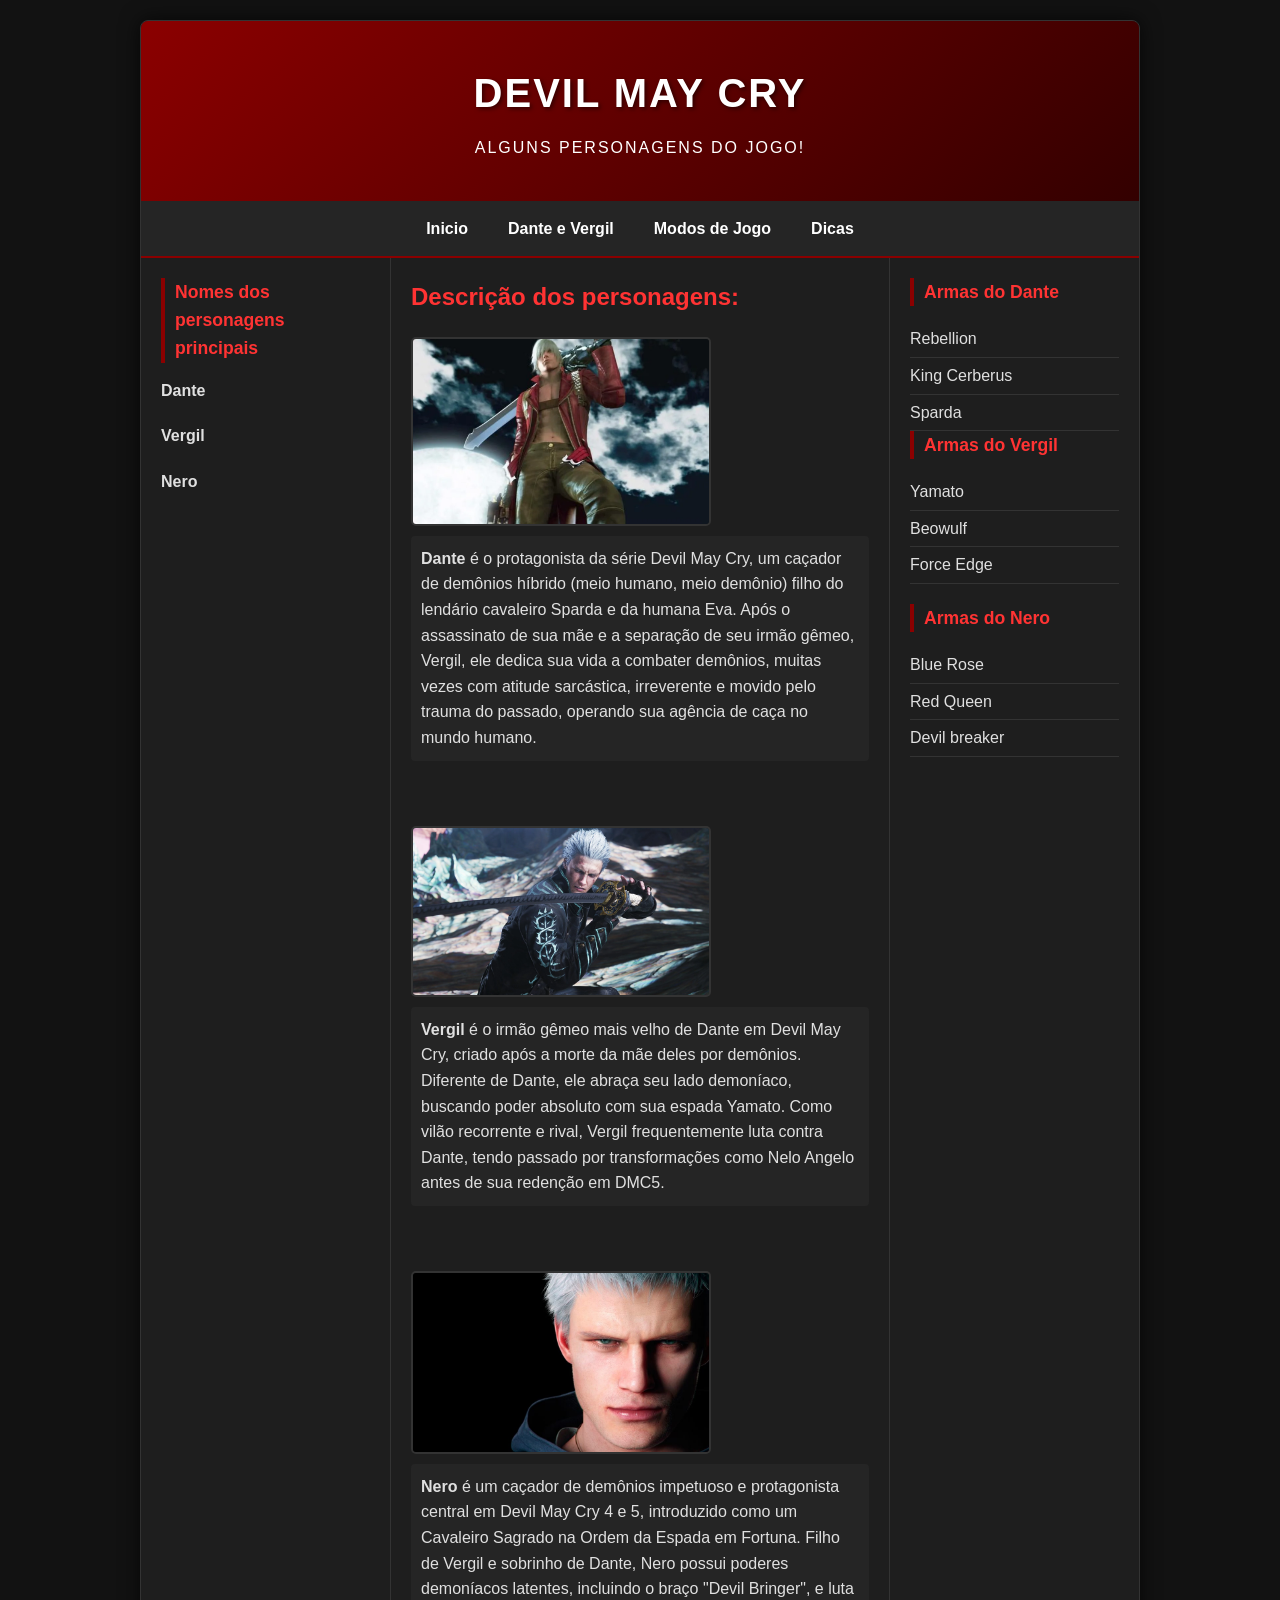
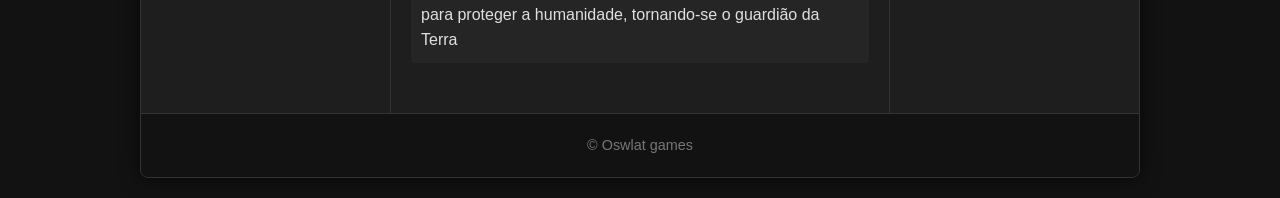
<file: pweb1_2026_1.0/index.html>
<html lang="pt-BR">
<head>
    <meta charset="UTF-8">
    <meta name="viewport" content="width=device-width, initial-scale=1.0">
    <title>DEVIL MAY CRY</title>
    <link rel="stylesheet" href="styleNao.css">
    
</head>
<body>

    <div>
        <header>
            <h1>Devil may cry</h1>
            <p>Alguns personagens do Jogo!</p>
        </header>

        <nav>
            <a href="index.html">Inicio</a>
            <a href="gemeos.html">Dante e Vergil</a>
            <a href="#">Modos de Jogo</a>
            <a href="#">Dicas</a>
        </nav>

        <aside>
            <h3>Nomes dos personagens principais</h3>
            <p><strong>Dante</strong></p>
            <p><strong>Vergil</strong></p>
            <p><strong>Nero</strong></p>
          
        </aside>

        <main>
            <h2>Descrição dos personagens:</h2>
            <img src="imagens/glbimg.com-po-tt-f-620x388-2011-07-14-devil-may-cry-3-620x465.webp" width="300" >
            <p><strong>Dante </strong> é o protagonista da série Devil May Cry, um caçador de demônios híbrido 
                (meio humano, meio demônio) filho do lendário cavaleiro Sparda e da humana Eva. Após o assassinato
                 de sua mãe e a separação de seu irmão gêmeo, Vergil, ele dedica sua vida a combater demônios, muitas vezes com atitude sarcástica,
                 irreverente e movido pelo trauma do passado, operando sua agência de caça no mundo humano.</p>
            <br>
            <img src="imagens/20250412-dmc5-vergil-dlc.webp" width="300">
            <p><strong>Vergil </strong>  é o irmão gêmeo mais velho de Dante em Devil May Cry, 
                criado após a morte da mãe deles por demônios. Diferente de Dante, ele abraça seu lado demoníaco, 
                buscando poder absoluto com sua espada Yamato. Como vilão recorrente e rival, Vergil frequentemente luta contra Dante,
                 tendo passado por transformações como Nelo Angelo antes de sua redenção em DMC5.</p>
            <br>
            <img src="imagens/dmc-5-nero.jpg" width="300">
            <p> <strong>Nero </strong>  é um caçador de demônios impetuoso e protagonista central em 
                Devil May Cry 4 e 5, introduzido como um Cavaleiro Sagrado na Ordem da Espada em Fortuna. 
                Filho de Vergil e sobrinho de Dante, Nero possui poderes demoníacos latentes, incluindo o
                 braço "Devil Bringer", e luta para proteger a humanidade, tornando-se o guardião da Terra</p>
            

        </main>

        <aside>
            <h3>Armas do Dante</h3>
            <ul>
                <li>Rebellion</li>
                <li>King Cerberus</li>
                <li>Sparda</li>
                

            <h3>Armas do Vergil </h3>
            <ul>
                <li>Yamato</li>
                <li>Beowulf</li>
                <li>Force Edge</li>
               
            </ul>
              <h3>Armas do Nero </h3>
            <ul>
                
                <li>Blue Rose</li>
                <li>Red Queen</li>
                <li>Devil breaker</li>
            </ul>
        </aside>

        <footer>
            <p>&copy; Oswlat games</p>
        </footer>
    </div>
</body>
</html>
</file>
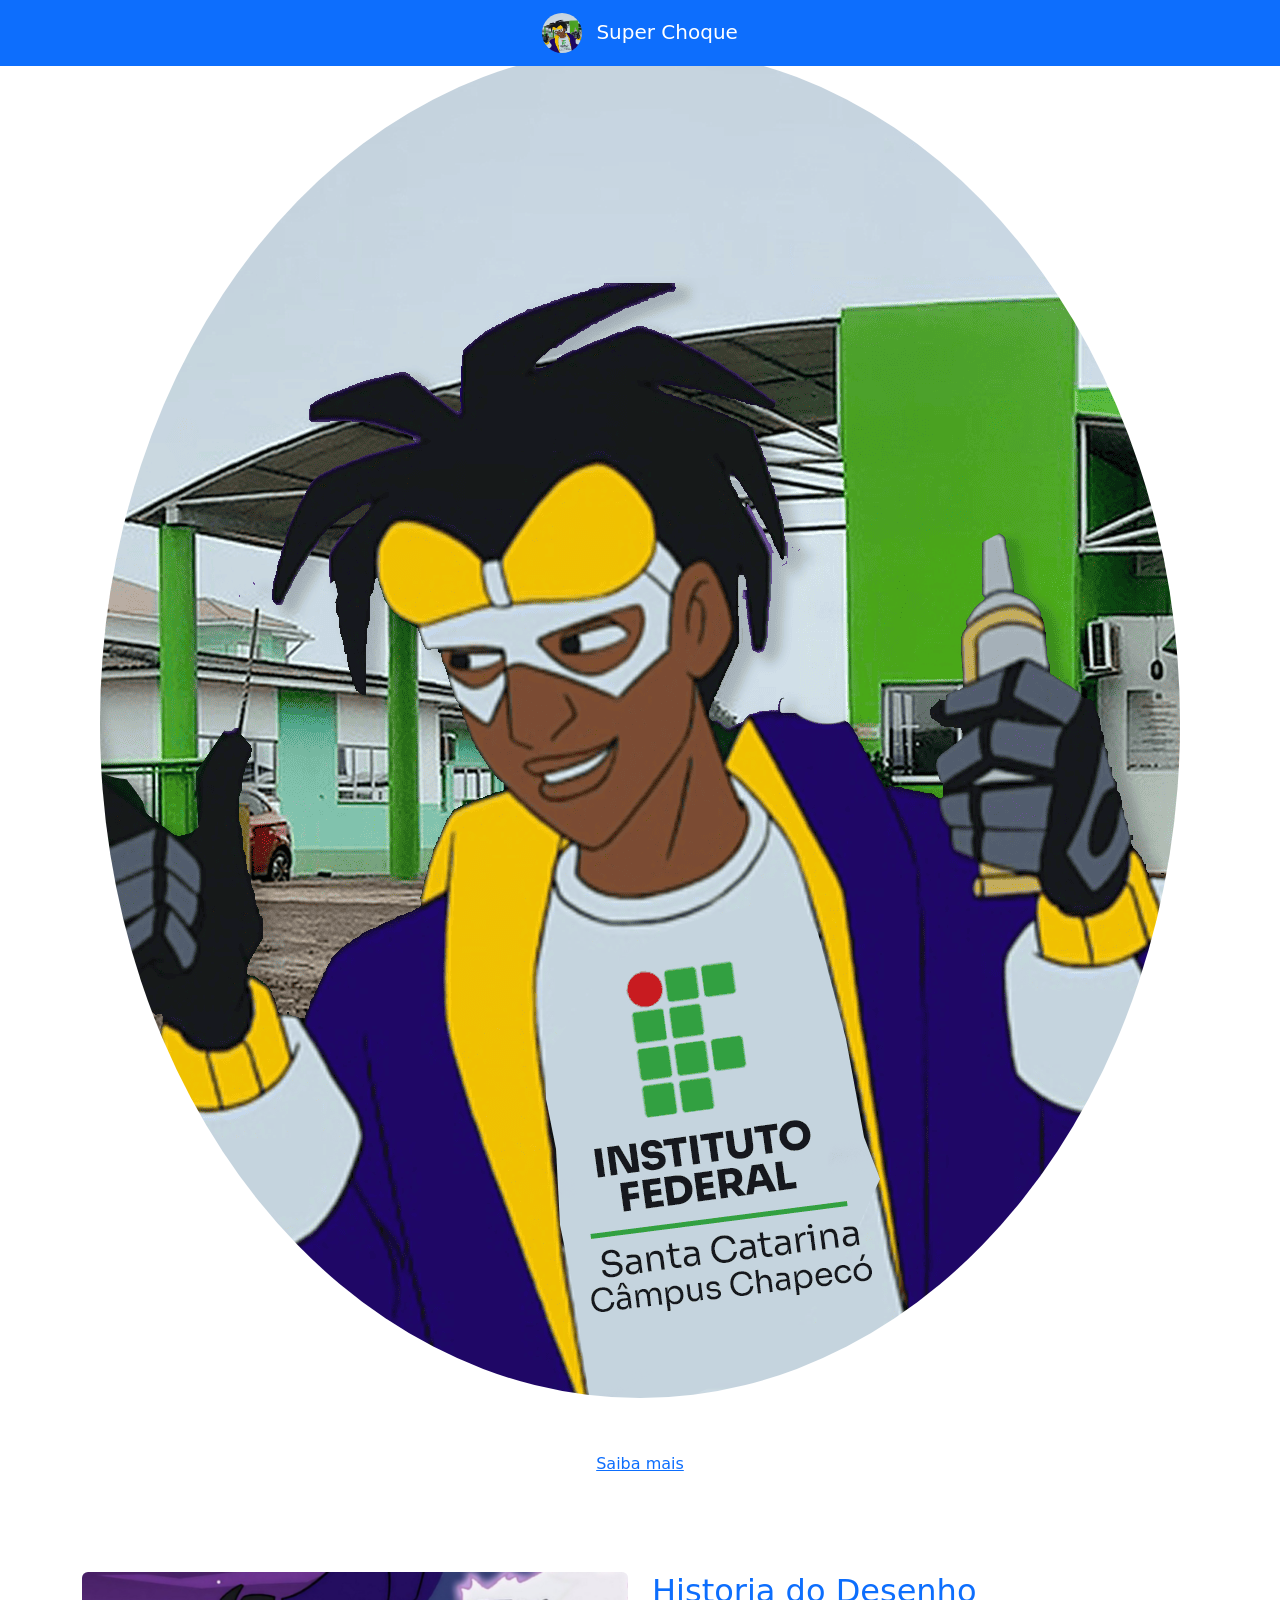
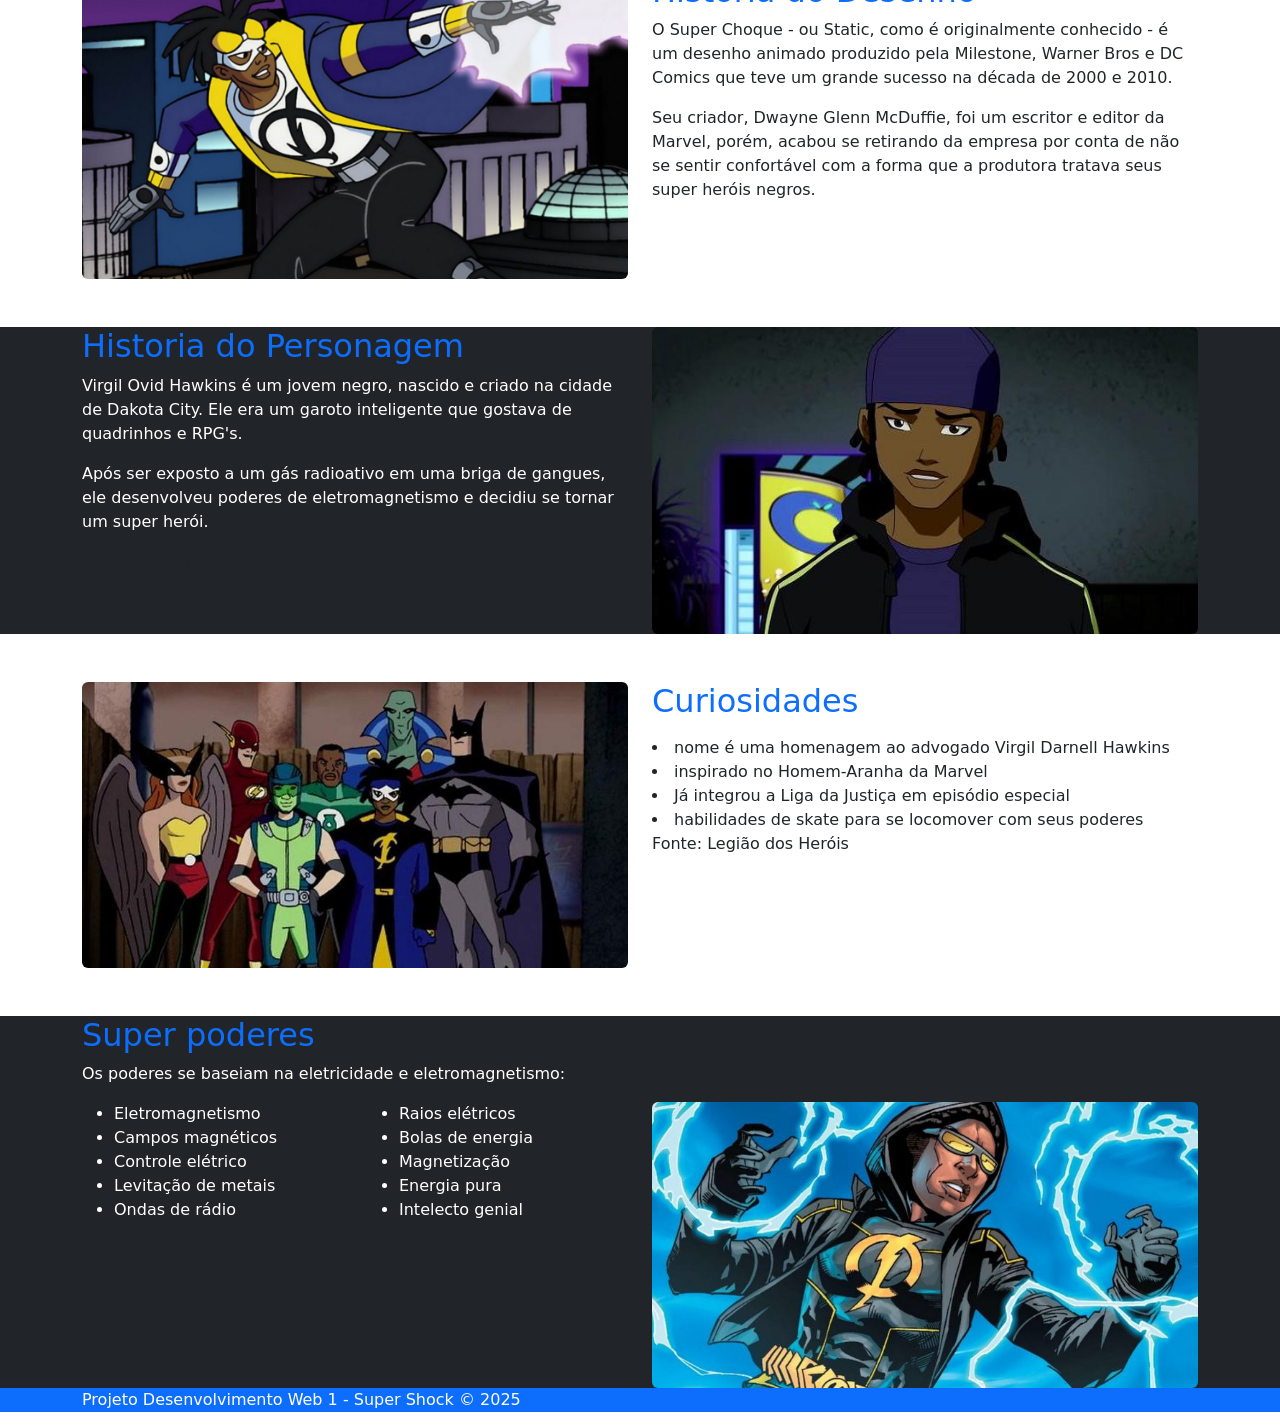
<file: site super_shock/index.html>
<!doctype html>
<html lang="en">
  <head>
    <meta charset="utf-8">
    <meta name="viewport" content="width=device-width, initial-scale=1">
     <link rel="stylesheet" href="css/style.css"/>
    <title> super choque</title>
    <link href="https://cdn.jsdelivr.net/npm/bootstrap@5.3.8/dist/css/bootstrap.min.css" 
    rel="stylesheet" integrity="sha384-sRIl4kxILFvY47J16cr9ZwB07vP4J8+LH7qKQnuqkuIAvNWLzeN8tE5YBujZqJLB" 
    crossorigin="anonymous">
   
</head>  
  <body>

    <!---Menu de navegação-->
    <nav class="navbar navbar-dark bg-primary fixed-top">      
    <div class="container"> 
        <a class="navbar-brand mx-auto" href="#">
        
            <img src="img/icone_tela_principal.png" 
            width="40" 
            height="40" 
            alt="super choque"
            class="rounded-circle me-2"
            />
            Super Choque
        </a>
    </div>
    </nav>


    <!---secão Principal-->
    <header id="Inicio" class="hero-section text-center text-white py-5">
        <div class="container">
            <img
            class="hero-image rounded-circle em-4"
            src="img/icone_tela_principal.png"
            alt="Super choque"
            />
            <h1 class="display-4 fw-bold" Super choque></h1>
            <p class="lead" >O heroi de Eletromagnetismo</p>
            <a href="#"> Saiba mais</a>

        </div>
    </header>

    <!---Historia do desenho-->
    <main>
        <section id="Historia" class="py-5">
            <div class="container">
            <div class="row">
            <div class="col-6">
                <img class="img-fluid rounded" src="img/historia.jpg" alt="Historia super Choque"/>
            </div>
            <div class="col-6">

                            <h2 class="text-primary">Historia do Desenho</h2>
                            <p>
                            O Super Choque - ou Static, como é originalmente conhecido - é 
                            um desenho animado produzido pela Milestone, Warner Bros e DC 
                            Comics que teve um grande sucesso na década de 2000 e 2010.
            </p>
            <p>
            Seu criador, Dwayne Glenn McDuffie, foi um escritor e editor da Marvel, porém, acabou se retirando da 
            empresa por conta de não se sentir confortável com a forma que a produtora tratava seus super heróis negros.
            </p>



            </div>
            </div>
            </div>
        </section >
    </main>

    <!---Historia do personagem-->
    <section id="personagem" class="bg-dark text-white">
        <div class="container">
            <div class="row">
                <div class="col-6">
                    <h2 class="text-primary"> Historia do Personagem</h2>

                    <p>                
                    Virgil Ovid Hawkins é um jovem negro, nascido e criado na cidade 
                    de Dakota City. Ele era um garoto inteligente que gostava de quadrinhos e RPG's.
                    </p>   

                    <p>

                    Após ser exposto a um gás radioativo em uma briga de gangues, ele 
                    desenvolveu poderes de eletromagnetismo e decidiu se tornar um super herói.
                    </p>

                    <p class="text-muted">
                        <small> Fonte: Aficiondos</small>
                    </p>
                                        </div>
                     <div class="col 6">
                        <img class="img-fluid rounded" src="img/historia2.jpg" alt="Historia Super Choque"/>
                     </div>

            </div>
        </div>

    </section>

    <!---Curiosidades-->
     
        <section id="Curiosidades" class="py-5">
            <div class="container">
            <div class="row">
            <div class="col-6">
                <img class="img-fluid rounded" src="img/curiosidades.jpeg" alt="Historia super Choque"/>
            </div>
            <div class="col-6">

                <h2 class="text-primary">Curiosidades</h2>
                <p>
              <li> nome é uma homenagem ao advogado Virgil Darnell Hawkins</li>
    <li> inspirado no Homem-Aranha da Marvel</li>
    <li>Já integrou a Liga da Justiça em episódio especial</li>
    <li>habilidades de skate para se locomover com seus poderes</li> 

Fonte: Legião dos Heróis

</p>


            </div>
            </div>
            </div>
        </section >


    <!---Super poderes-->
    <section id="super poderes" class="bg-dark text-white">
        <div class="container">
            <div class="row">              
                    <h2 class="text-primary"> Super poderes</h2>

                      <p>                
                        Os poderes se baseiam na eletricidade e eletromagnetismo:</p>
                        <div class="col-3">
                        <ul>
                            <li>Eletromagnetismo</li>
                            <li>Campos magnéticos</li>
                            <li> Controle elétrico</li>
                            <li>  Levitação de metais</li>
                            <li>Ondas de rádio</li>
                        </ul> 

                        </div>
                    <div class="col-3">
                        <ul>
                            <li> Raios elétricos</li>
                            <li>Bolas de energia</li>
                            <li>Magnetização</li>
                            <li> Energia pura</li>
                            <li>  Intelecto genial</li>
                        
                        </ul>
                            

                        <p class="text-muted">
                            <small> Fonte: Aficiondos</small>
                        </p>
                    </div>
         
                     <div class="col 6">
                        <img class="img-fluid rounded" src="img/super_poder.jpeg" alt="Historia Super Choque"/>
                     </div>
            </div>
            
        </div>

    </section>
    <footer class="Text-center text-white bg-primary py 2">
        <div class="container">
            <p>Projeto Desenvolvimento Web 1 - Super Shock © 2025</p>
        </div>   
    </footer>
    

 
    <script src="https://cdn.jsdelivr.net/npm/bootstrap@5.3.8/dist/js/bootstrap.bundle.min.js" integrity="sha384-FKyoEForCGlyvwx9Hj09JcYn3nv7wiPVlz7YYwJrWVcXK/BmnVDxM+D2scQbITxI" crossorigin="anonymous"></script>
  </body>
</html>
</file>
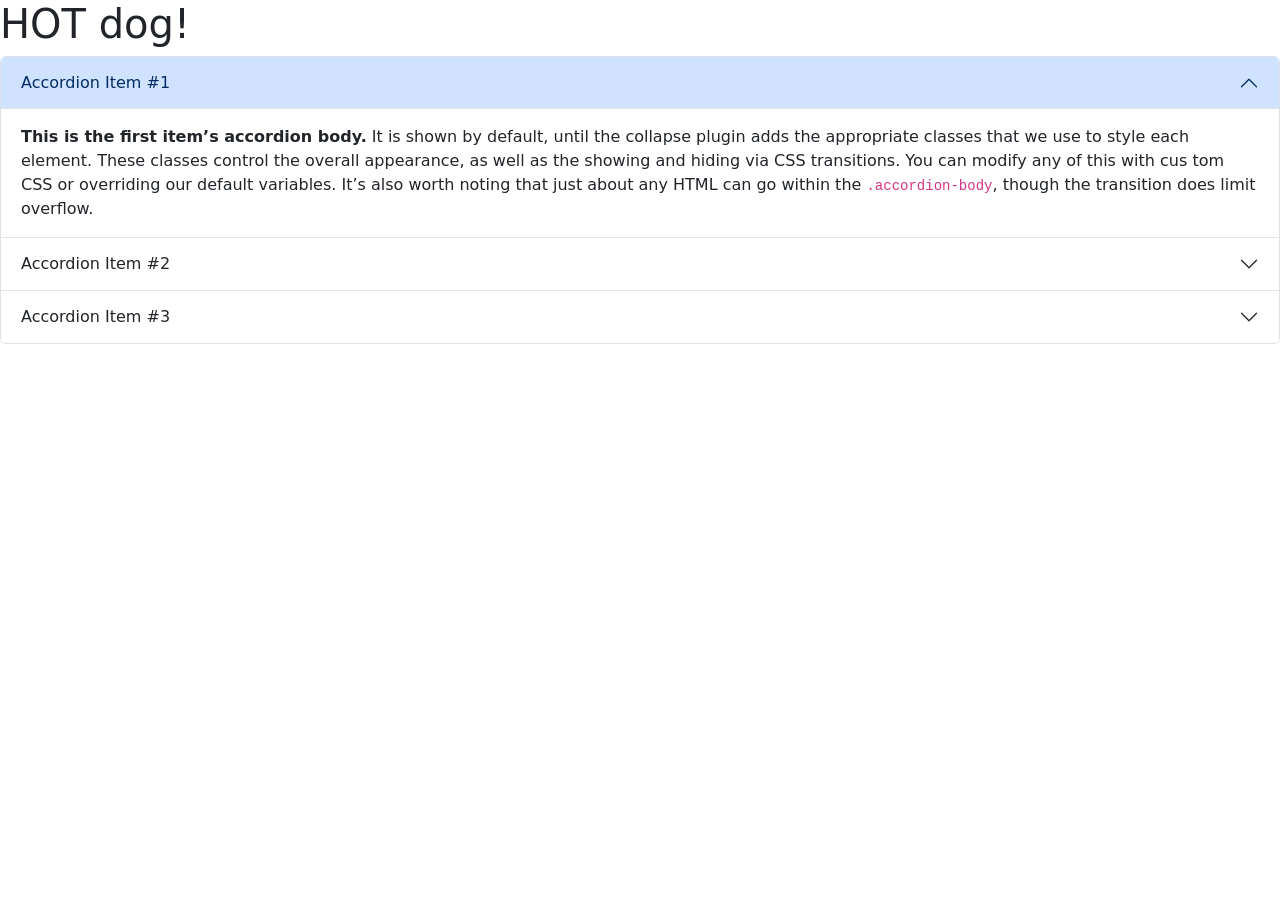
<file: pweb1_2026_1.0/site/index.html>
<!doctype html>
<html lang="en">
  <head>
    <meta charset="utf-8">
    <meta name="viewport" content="width=device-width, initial-scale=1">
    <title>Bootstrap demo</title>
    <link href="https://cdn.jsdelivr.net/npm/bootstrap@5.3.8/dist/css/bootstrap.min.css" rel="stylesheet" integrity="sha384-sRIl4kxILFvY47J16cr9ZwB07vP4J8+LH7qKQnuqkuIAvNWLzeN8tE5YBujZqJLB" crossorigin="anonymous">
  </head>
  <body>
    <h1>HOT dog!</h1>
    <section>
      <div class="accordion" id="accordionExample">
  <div class="accordion-item">
    <h2 class="accordion-header">
      <button class="accordion-button" type="button" data-bs-toggle="collapse" data-bs-target="#collapseOne" aria-expanded="true" aria-controls="collapseOne">
        Accordion Item #1
      </button>
    </h2>
    <div id="collapseOne" class="accordion-collapse collapse show" data-bs-parent="#accordionExample">
      <div class="accordion-body">
        <strong>This is the first item’s accordion body.</strong> It is shown by default, until the collapse plugin adds the appropriate classes that we use to style each element. 
        These classes control the overall appearance, as well as the showing and hiding via CSS transitions. You can modify any of this with cus
        tom CSS or overriding our default variables. It’s also worth noting that just about any HTML can go within the <code>.accordion-body</code>, though the transition does limit overflow.
      </div>
    </div>
  </div>
  <div class="accordion-item">
    <h2 class="accordion-header">
      <button class="accordion-button collapsed" type="button" data-bs-toggle="collapse" data-bs-target="#collapseTwo" aria-expanded="false" aria-controls="collapseTwo">
        Accordion Item #2
      </button>
    </h2>
    <div id="collapseTwo" class="accordion-collapse collapse" data-bs-parent="#accordionExample">
      <div class="accordion-body">
        <strong>This is the second item’s accordion body.</strong> It is hidden by default, 
        until the collapse plugin adds the appropriate classes that we use to style each element. 
        These classes control the overall appearance, as well as the showing and hiding via CSS transitions. 
        You can modify any of this with custom CSS or overriding our default variables. It’s also worth noting 
        that just about any HTML can go within the <code>.accordion-body</code>, though the transition does limit overflow.
      </div>
    </div>
  </div>
  <div class="accordion-item">
    <h2 class="accordion-header">
      <button class="accordion-button collapsed" type="button" data-bs-toggle="collapse" data-bs-target="#collapseThree" aria-expanded="false" aria-controls="collapseThree">
        Accordion Item #3
      </button>
    </h2>
    <div id="collapseThree" class="accordion-collapse collapse" data-bs-parent="#accordionExample">
      <div class="accordion-body">
        <strong>This is the third item’s accordion body.</strong> It is hidden by default, until the collapse plugin 
        adds the appropriate classes that we use to style each element. These classes control the overall appearance, 
        as well as the showing and hiding via CSS transitions. You can modify any of this with custom CSS or overriding 
        our default variables. It’s also worth noting that just about any HTML can go within the <code>.accordion-body</code>, 
        though the transition does limit overflow.
      </div>
    </div>
  </div>
</div>
    </section>

    <section></section>

    <section></section>

    <section></section>

    <section></section> 
    <script src="https://cdn.jsdelivr.net/npm/bootstrap@5.3.8/dist/js/bootstrap.bundle.min.js" integrity="sha384-FKyoEForCGlyvwx9Hj09JcYn3nv7wiPVlz7YYwJrWVcXK/BmnVDxM+D2scQbITxI" crossorigin="anonymous"></script>
  </body>

</html>
</file>
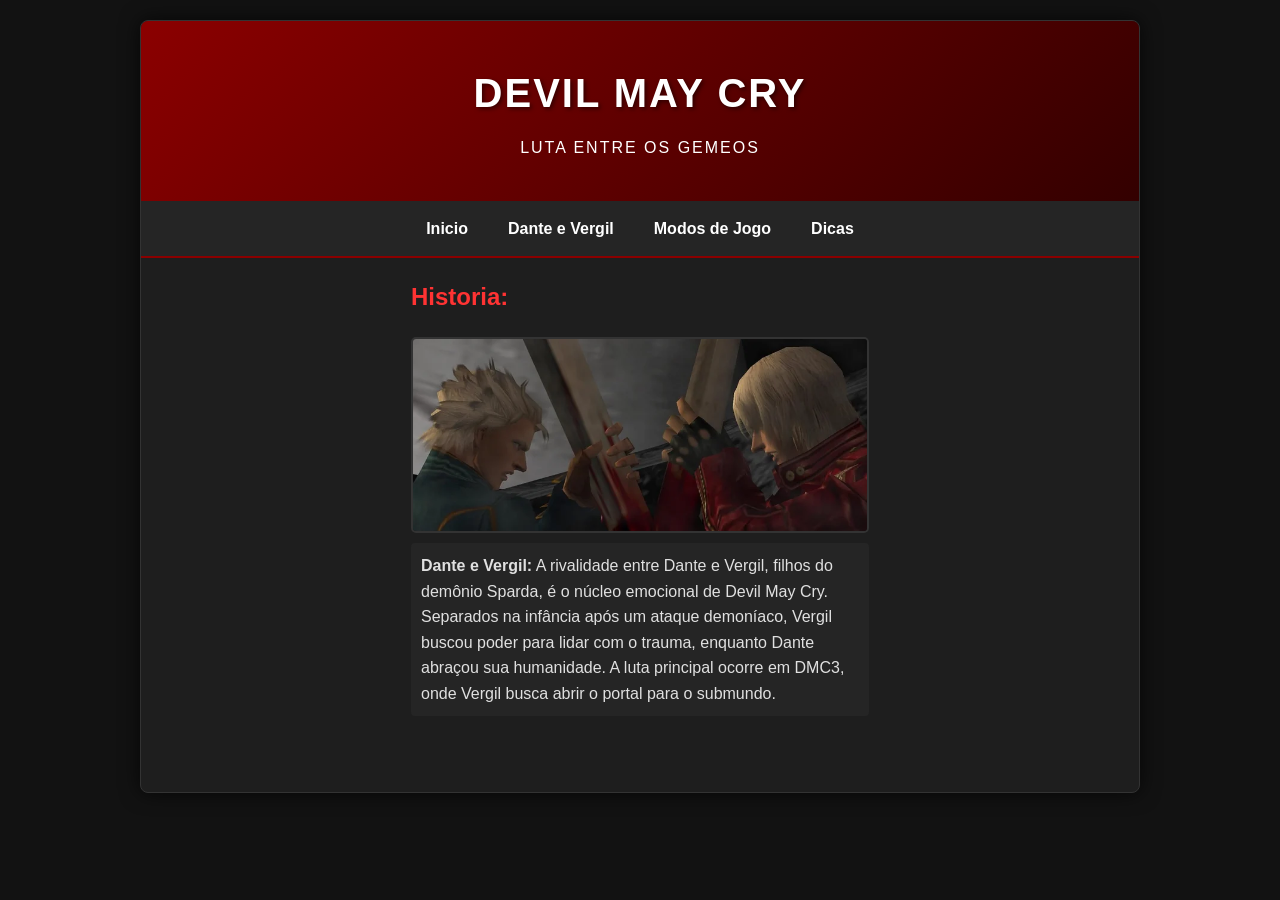
<file: pweb1_2026_1.0/gemeos.html>
<html lang="pt-BR">
<head>
    <meta charset="UTF-8">
    <meta name="viewport" content="width=device-width, initial-scale=1.0">
    <title>DEVIL MAY CRY</title>
    <link rel="stylesheet" href="styleNao.css">
    
</head>
<body>

    <div>
        <header>
            <h1>Devil may cry</h1>
            <p>luta entre os gemeos </p>
        </header>

        <nav>
            <a href="index.html">Inicio</a>
            <a href="gemeos.html">Dante e Vergil</a>
            <a href="#">Modos de Jogo</a>
            <a href="#">Dicas</a>
        </nav>

        <main>
            <h2>Historia:</h2>
            <img src="imagens/played-hundreds-of-games-and-i-still-think-that-vergil-3-is-v0-uj43725wg3ud1.webp" width="500" >
            <p><strong>Dante e Vergil:</strong> A rivalidade entre Dante e Vergil, filhos do demônio Sparda, é o 
                núcleo emocional de Devil May Cry. Separados na infância após um ataque demoníaco, Vergil buscou 
                poder para lidar com o trauma, enquanto Dante abraçou sua
                 humanidade. A luta principal ocorre em DMC3, onde Vergil busca abrir o portal para o submundo.</p>
            <br>
            

        </main>
</file>
<file: pweb1_2026_1.0/styleNao.css>
/* Configurações Gerais */
* {
    margin: 0;
    padding: 0;
    box-sizing: border-box;
}

body {
    font-family: 'Segoe UI', Tahoma, Geneva, Verdana, sans-serif;
    background-color: #121212; /* Fundo quase preto */
    color: #e0e0e0; /* Texto claro */
    line-height: 1.6;
}

/* Container Principal */
body > div {
    max-width: 1000px;
    margin: 20px auto;
    background-color: #1e1e1e;
    box-shadow: 0 0 20px rgba(0, 0, 0, 0.7);
    border-radius: 8px;
    overflow: hidden;
    border: 1px solid #333;
}

/* Cabeçalho */
header {
    background: linear-gradient(135deg, #8b0000 0%, #330000 100%);
    color: white;
    padding: 40px 20px;
    text-align: center;
    text-transform: uppercase;
    letter-spacing: 2px;
}

header h1 {
    font-size: 2.5rem;
    margin-bottom: 10px;
    text-shadow: 2px 2px 4px rgba(0,0,0,0.5);
}

/* Menu de Navegação */
nav {
    background-color: #252525;
    display: flex;
    justify-content: center;
    border-bottom: 2px solid #8b0000;
}

nav a {
    color: white;
    padding: 15px 20px;
    text-decoration: none;
    font-weight: bold;
    transition: 0.3s;
}

nav a:hover {
    background-color: #8b0000;
}

/* Layout em Colunas (Desktop) */
@media (min-width: 768px) {
    body > div {
        display: grid;
        grid-template-columns: 250px 1fr 250px;
        grid-template-areas: 
            "header header header"
            "nav nav nav"
            "aside-l main aside-r"
            "footer footer footer";
    }
    
    header { grid-area: header; }
    nav { grid-area: nav; }
    aside:first-of-type { grid-area: aside-l; border-right: 1px solid #333; }
    main { grid-area: main; }
    aside:last-of-type { grid-area: aside-r; border-left: 1px solid #333; }
    footer { grid-area: footer; }
}

/* Conteúdo Principal e Laterais */
main, aside {
    padding: 20px;
}

aside h3 {
    color: #ff3333;
    margin-bottom: 15px;
    font-size: 1.1rem;
    border-left: 4px solid #8b0000;
    padding-left: 10px;
}

aside p, aside ul {
    margin-bottom: 20px;
}

aside ul {
    list-style: none;
}

aside li {
    padding: 5px 0;
    border-bottom: 1px solid #333;
}

/* Estilização das Imagens e Descrições */
main h2 {
    margin-bottom: 20px;
    color: #ff3333;
}

main img {
    display: block;
    margin: 10px 0;
    border-radius: 5px;
    border: 2px solid #333;
    transition: transform 0.3s ease;
    max-width: 100%;
    height: auto;
}

main img:hover {
    transform: scale(1.05);
    border-color: #8b0000;
}

main p {
    margin-bottom: 30px;
    background: #252525;
    padding: 10px;
    border-radius: 4px;
}

/* Rodapé */
footer {
    background-color: #121212;
    text-align: center;
    padding: 20px;
    font-size: 0.9rem;
    color: #777;
    border-top: 1px solid #333;
}
</file>
<file: site super_shock/css/style.css>
:root{
    --azul-escuro:#020115
    --amarelo:#ffc107
}

.hero image{
    width: 150px;
    height: 150px;
    border: 3px solid var(--amarelo);
}
.hero section{
    background: linear-gradient(45deg, var(--azul-escuro), #1a1a2e);
    min-height: 100vh;
}
</file>
